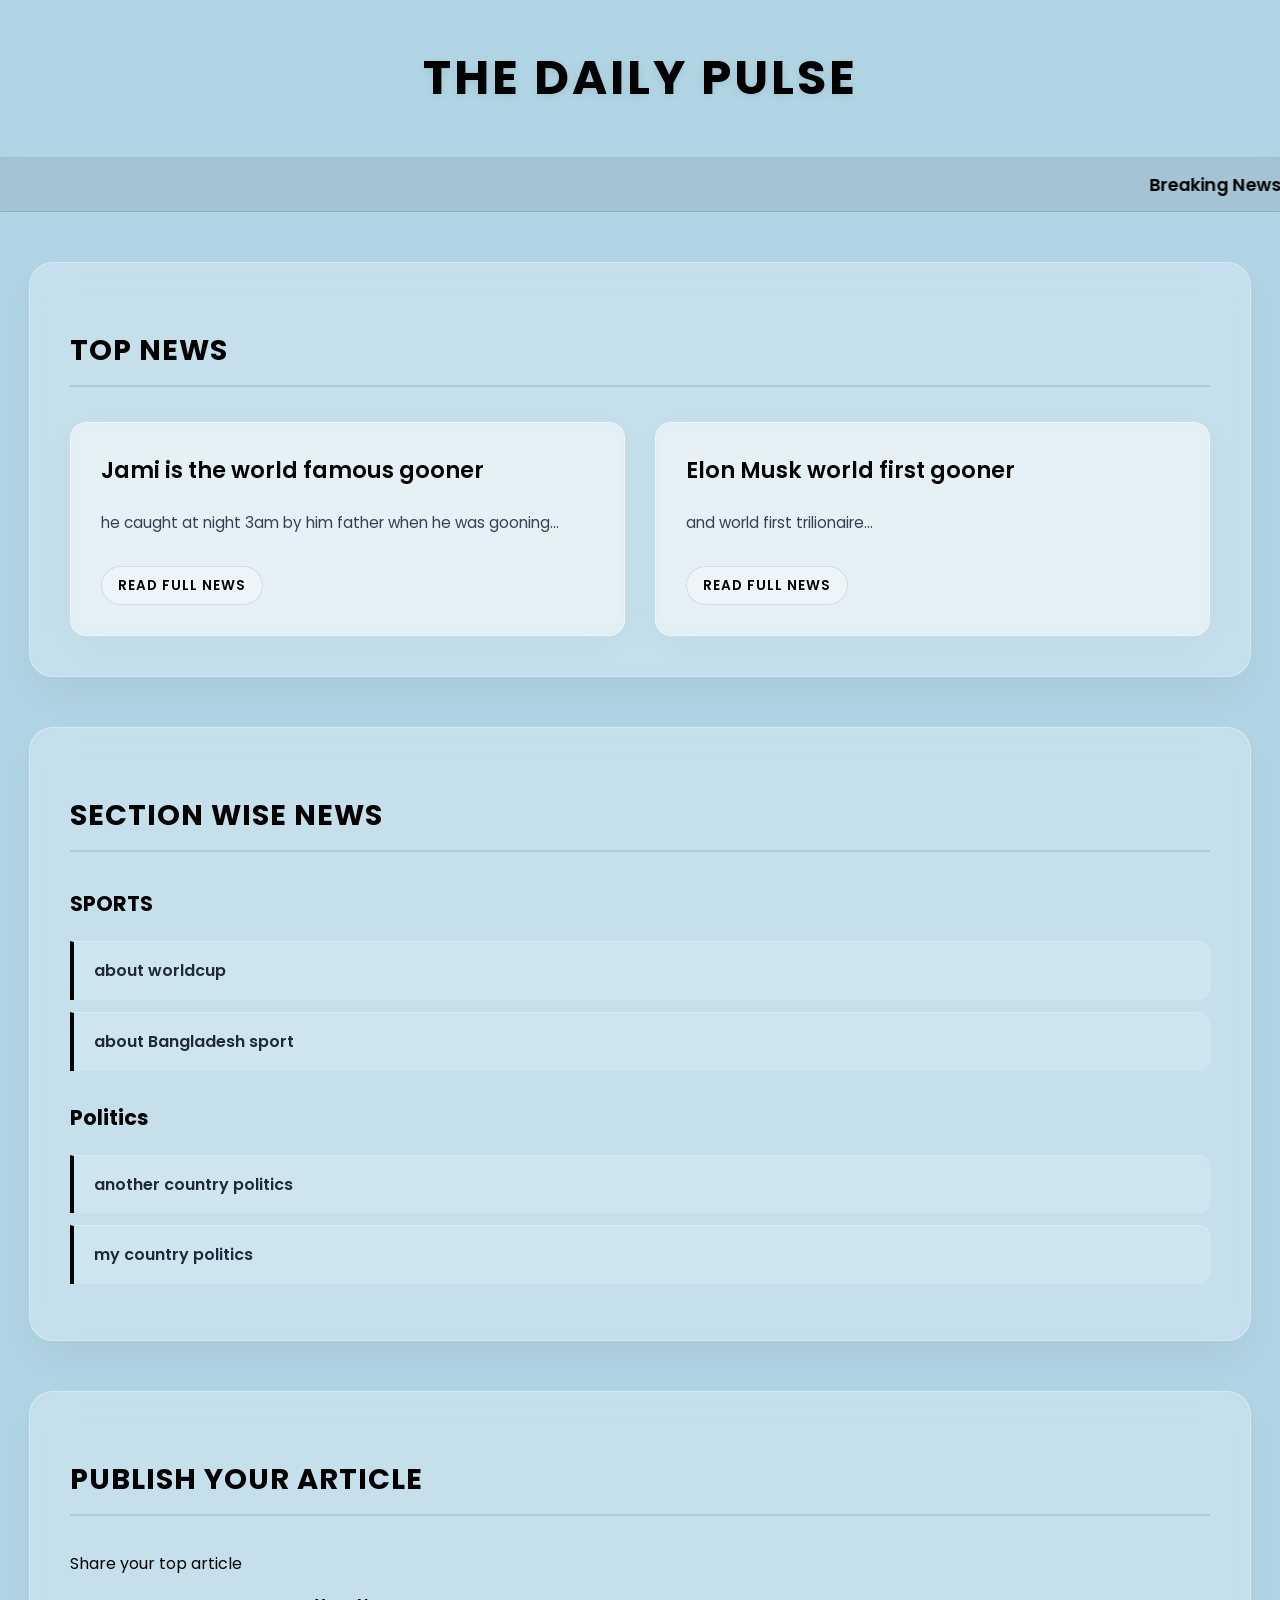
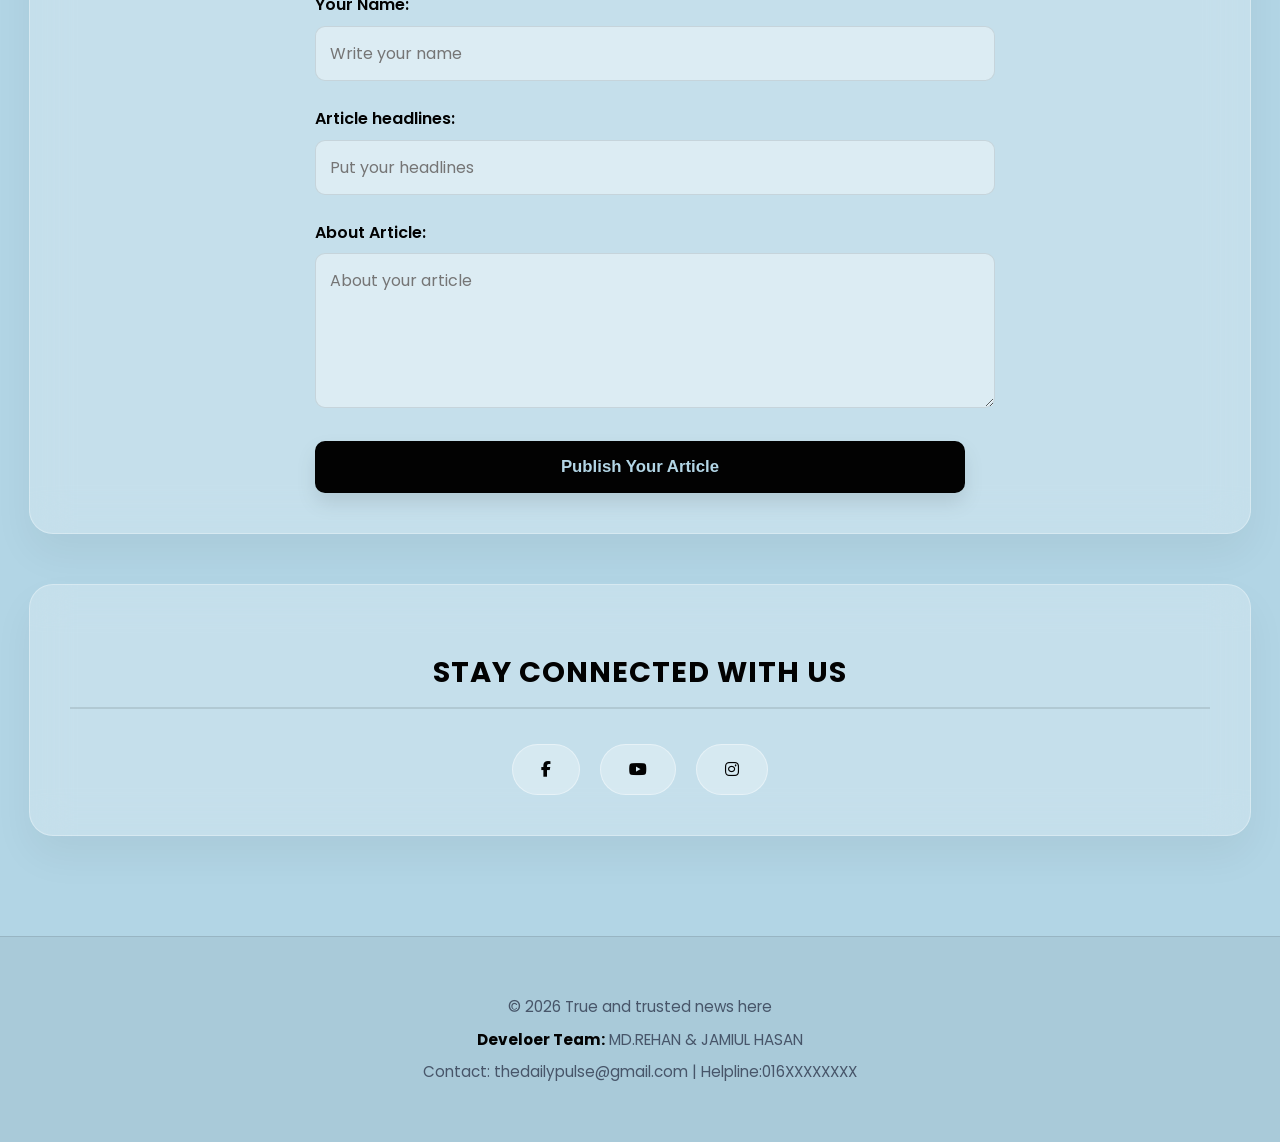
<file: index.html>
<!DOCTYPE html>
<html lang="en">
    <head>
        <meta charset="UTF-8"/>
        <meta name="THE DAILY PULSE" content="international news,initial-scale=1.0">
        <title>THE DAILY PULSE</title>
  <style>
    @import url('https://fonts.googleapis.com/css2?family=Poppins:wght@300;400;600;700&display=swap');

    :root {
        --candy-blue: #B2D5E5;       
        --onyx: #020202;             
        --card-bg: rgba(255, 255, 255, 0.4); 
        --border-color: rgba(2, 2, 2, 0.1);
    }

     {
        box-sizing: border-box;
    }

    body {
        font-family: 'Poppins', sans-serif;
        background-color: var(--candy-blue); 
        color: var(--onyx);
        margin: 0;
        padding: 0;
        line-height: 1.6;
    }

    header {
        background: rgba(178, 213, 229, 0.6);
        backdrop-filter: blur(10px);
        -webkit-backdrop-filter: blur(10px);
        color: var(--onyx);
        text-align: center;
        padding: 40px 20px;
        border-bottom: 2px solid var(--border-color);
    }

    header h1 {
        margin: 0;
        font-size: 3rem;
        font-weight: 700;
        letter-spacing: 3px;
        text-shadow: 0 2px 10px rgba(0, 0, 0, 0.1);
    }

    marquee {
        background: rgba(2, 2, 2, 0.08);
        backdrop-filter: blur(5px);
        -webkit-backdrop-filter: blur(5px);
        color: var(--onyx);
        padding: 12px 0;
        font-weight: 600;
        font-size: 1.1rem;
        border-bottom: 1px solid var(--border-color);
        display: block;
    }

    section {
        max-width: 1140px;
        margin: 50px auto;
        padding: 40px;
        background: rgba(255, 255, 255, 0.25);
        backdrop-filter: blur(20px);
        -webkit-backdrop-filter: blur(20px);
        border: 1px solid rgba(255, 255, 255, 0.3);
        border-radius: 24px;
        box-shadow: 0 20px 40px rgba(0, 0, 0, 0.05);
    }

    section h2 {
        font-size: 1.8rem;
        color: var(--onyx);
        border-bottom: 2px solid var(--border-color);
        padding-bottom: 12px;
        margin-bottom: 35px;
        font-weight: 700;
        text-transform: uppercase;
        letter-spacing: 1px;
    }

    .nothing {
        display: grid;
        grid-template-columns: repeat(auto-fit, minmax(300px, 1fr));
        gap: 30px;
    }

    .anything, .new-card {
        background: var(--card-bg);
        backdrop-filter: blur(10px);
        -webkit-backdrop-filter: blur(10px);
        border: 1px solid rgba(255, 255, 255, 0.4);
        border-radius: 16px;
        padding: 30px;
        transition: all 0.4s ease;
        box-shadow: 0 8px 32px rgba(0, 0, 0, 0.03);
    }

    .anything:hover, .new-card:hover {
        transform: translateY(-8px);
        background: rgba(255, 255, 255, 0.5);
        border-color: var(--onyx);
        box-shadow: 0 15px 30px rgba(0, 0, 0, 0.08);
    }

    .anything h3, .new-card h3 {
        margin-top: 0;
        color: var(--onyx); 
        font-size: 1.4rem;
        font-weight: 600;
    }

    .anything p, .new-card p {
        color: #334155;
        font-size: 0.95rem;
    }

    a {
        color: var(--onyx);
        text-decoration: none;
        font-weight: 600;
        transition: all 0.3s ease;
    }

    a:hover {
        color: #ffffff;
    }

    .anything a, .new-card a {
        display: inline-block;
        margin-top: 15px;
        text-transform: uppercase;
        font-size: 0.85rem;
        letter-spacing: 1px;
        border: 1px solid var(--border-color);
        padding: 8px 16px;
        border-radius: 30px;
        background: rgba(255, 255, 255, 0.3);
    }

    .anything a:hover, .new-card a:hover {
        background: var(--onyx);
        color: var(--candy-blue);
    }

    h3 {
        color: var(--onyx);
        margin-top: 30px;
        font-size: 1.3rem;
    }

    ul {
        list-style: none;
        padding: 0;
    }

    ul li {
        padding: 16px 20px;
        background: rgba(255, 255, 255, 0.15);
        margin-bottom: 12px;
        border-left: 4px solid var(--onyx);
        border-radius: 0 12px 12px 0;
        border-top: 1px solid rgba(255, 255, 255, 0.2);
        border-right: 1px solid rgba(255, 255, 255, 0.2);
        transition: all 0.3s ease;
    }

    ul li:hover {
        background: rgba(255, 255, 255, 0.4);
        padding-left: 28px;
    }

    ul li a {
        color: #1e293b;
    }

    form {
        max-width: 650px;
        margin: 0 auto;
    }

    form label {
        display: block;
        margin-bottom: 8px;
        font-weight: 600;
        color: var(--onyx);
    }

    form input[type="text"], form textarea {
        width: 100%;
        padding: 14px;
        margin-bottom: 25px;
        background: rgba(255, 255, 255, 0.4);
        border: 1px solid rgba(0, 0, 0, 0.1);
        border-radius: 10px;
        font-family: inherit;
        font-size: 1rem;
        color: var(--onyx);
        transition: all 0.3s ease;
    }

    form input[type="text"]:focus, form textarea:focus {
        outline: none;
        border-color: var(--onyx);
        background: rgba(255, 255, 255, 0.6);
        box-shadow: 0 0 15px rgba(0, 0, 0, 0.05);
    }

    form button {
        background: var(--onyx);
        color: var(--candy-blue);
        border: none;
        padding: 16px 25px;
        font-size: 1.05rem;
        font-weight: 700;
        border-radius: 10px;
        cursor: pointer;
        width: 100%;
        transition: all 0.3s ease;
        box-shadow: 0 10px 20px rgba(0, 0, 0, 0.1);
    }

    form button:hover {
        background: rgba(2, 2, 2, 0.85);
        box-shadow: 0 10px 25px rgba(0, 0, 0, 0.15);
        transform: translateY(-2px);
    }

    .social-links {
        display: flex;
        justify-content: center;
        gap: 20px;
        flex-wrap: wrap;
        margin-top: 25px;
    }

    .social-links a {
        background: rgba(255, 255, 255, 0.3);
        padding: 12px 28px;
        border-radius: 50px;
        border: 1px solid rgba(255, 255, 255, 0.4);
        color: var(--onyx);
        font-weight: 600;
        transition: all 0.3s ease;
    }

    .social-links a:hover {
        transform: translateY(-4px);
        background: var(--onyx);
        color: var(--candy-blue);
        box-shadow: 0 10px 20px rgba(0, 0, 0, 0.1);
    }

    footer {
        background: rgba(2, 2, 2, 0.05);
        color: #475569;
        text-align: center;
        padding: 50px 20px;
        margin-top: 100px;
        font-size: 0.95rem;
        border-top: 1px solid var(--border-color);
    }

    footer p {
        margin: 8px 0;
    }

    footer strong {
        color: var(--onyx);
    }
</style>
 </head>
        <body>
            <header>
              <h1>THE DAILY PULSE</h1> 
            </header>
            <div class="breaking-news"></div>
            <marquee behavior:"scroll" direction="left">
            Breaking News:Fuck you
            </marquee>
            </div>
         <section>
             <h2>TOP NEWS</h2>
             <div class="nothing">
                 <div class="anything">
             <h3>Jami is the world famous gooner</h3>
             <p>he caught at night 3am by him father when he was gooning...</p>
               <a href="https://www.bbc.com/bengali" target="_blank">read full news</a>   
              
                </div>
                <div class="new-card">
                    <h3>Elon Musk world first gooner</h3>
                    <p>and world first trilionaire...</p>
                    <a href="https://www.prothomalo.com/" target="_blank">read full news</a>
                    </div>
                    </div>    
         </section>
       
         <section >
             <h2>Section wise News</h2>
             <h3>SPORTS</h3>
    
         <ul>
             <li><a href="https://www.espn.com" target="_blank">about worldcup</a></li>
         <li><a href="https://www.cricbuzz.com" target="_blank">about Bangladesh sport</a></li>    
         </ul>
         <h3>Politics</h3>
         <ul>
             <li><a href="#" target="_blank">another country politics</a></li>
             <li><a href="#" target="_blank">my country politics</a></li>
         </ul>
         </section>
         
         <section>
          <h2>PUBLISH YOUR ARTICLE</h2>  
           <p>Share your top article</p>
           <form action="#" method="POST">
              <label for="author">Your Name:</label> 
              <input type="text" id="title" placeholder="Write your name"required>
            
              <label for="title">Article headlines:</label>
              <input type="text" id="title" placeholder="Put your headlines"required>
              
              <label for="content">About Article:</label>
              <textarea id="content" rows="5" placeholder="About your article"required></textarea>
              
            <button type="submit">Publish Your Article</button>
           </form>
         </section>
         
         <section style="text-align: center;">
             <h2>Stay connected with us</h2>
             <div class="social-links">
    <a href="https://www.facebook.com" target="_blank">
        <i class="fa-brands fa-facebook-f"></i>
    </a>
    
    <a href="https://www.youtube.com" target="_blank">
        <i class="fa-brands fa-youtube"></i>
    </a>
    
    <a href="https://www.instagram.com" target="_blank">
        <i class="fa-brands fa-instagram"></i>
    </a>
</div>

             <link rel="stylesheet" href="https://cdnjs.cloudflare.com/ajax/libs/font-awesome/6.4.2/css/all.min.css">
             
             </section>
                <footer>
        <p>© 2026 True and trusted news here</p>
        <p><strong>Develoer Team:</strong> MD.REHAN & JAMIUL HASAN </p>
        <p>Contact: thedailypulse@gmail.com | Helpline:016XXXXXXXX</p>
    </footer>

</body>
</html>
</file>
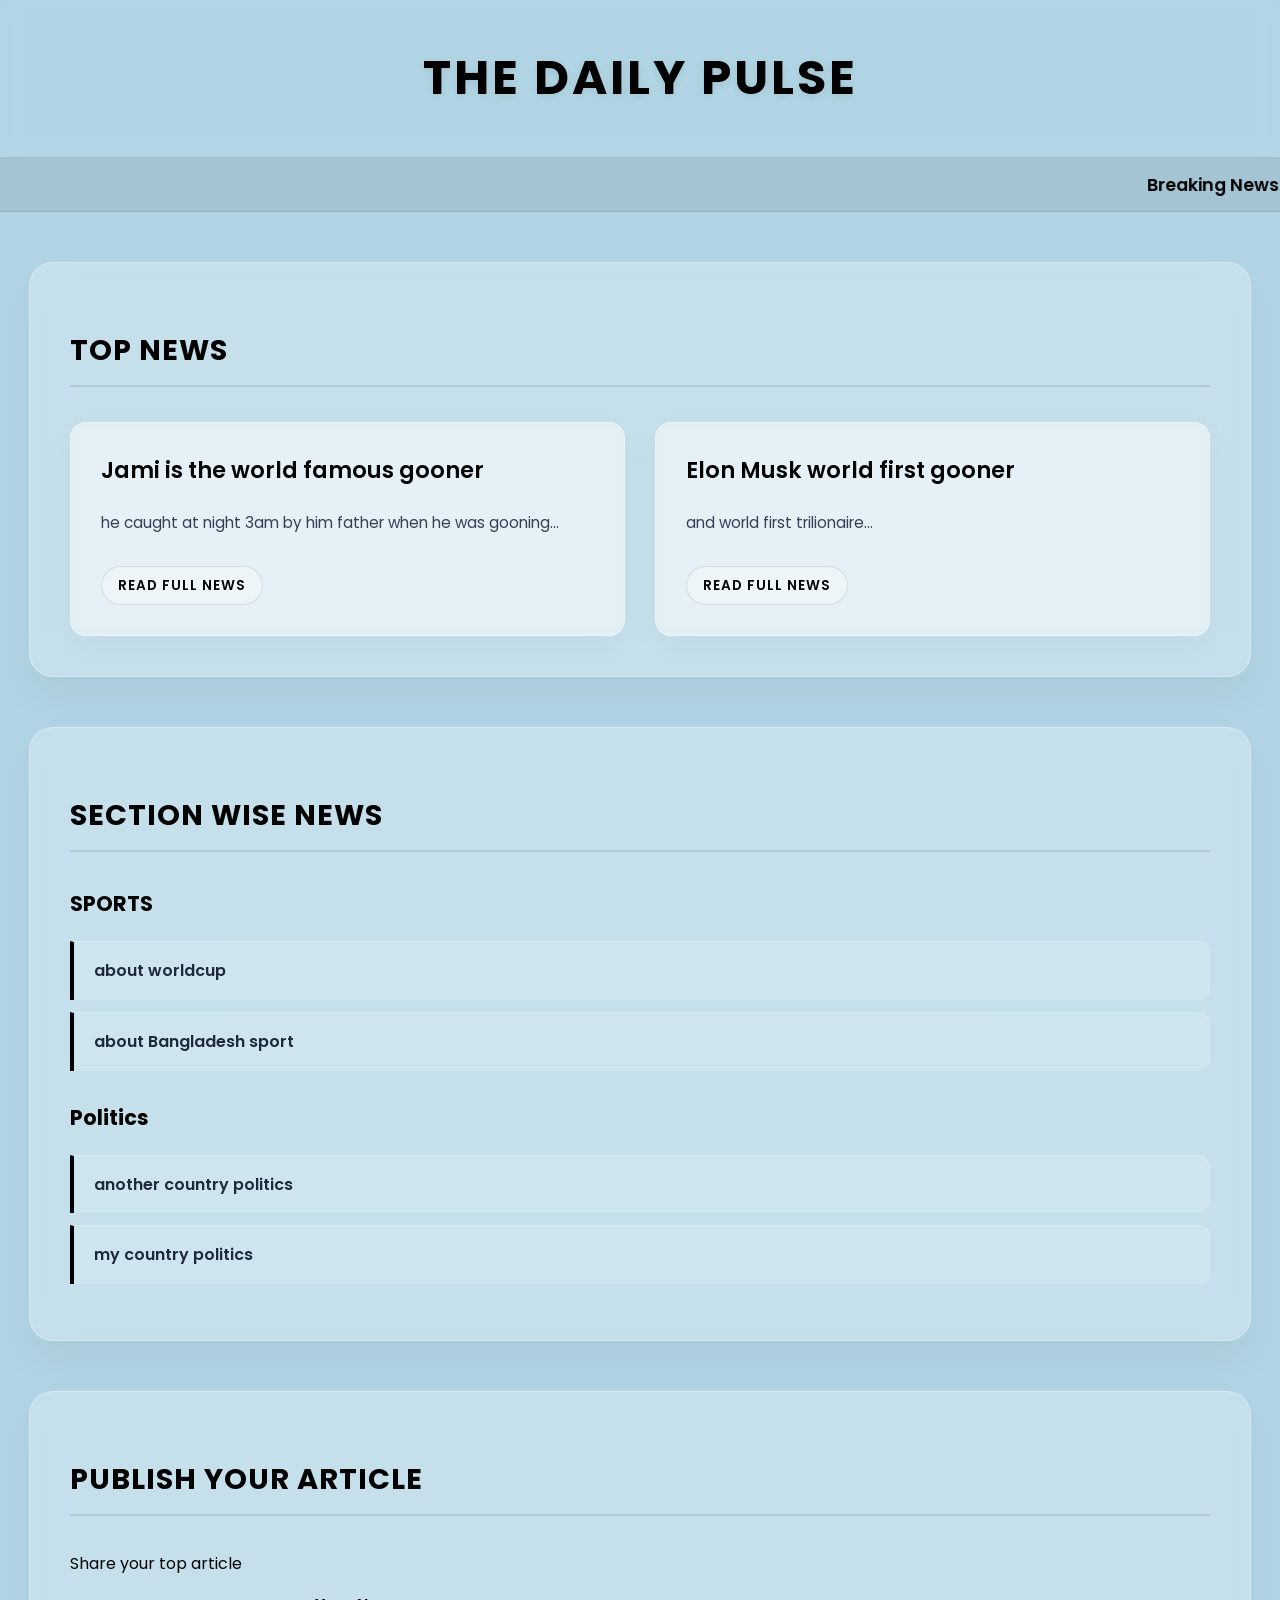
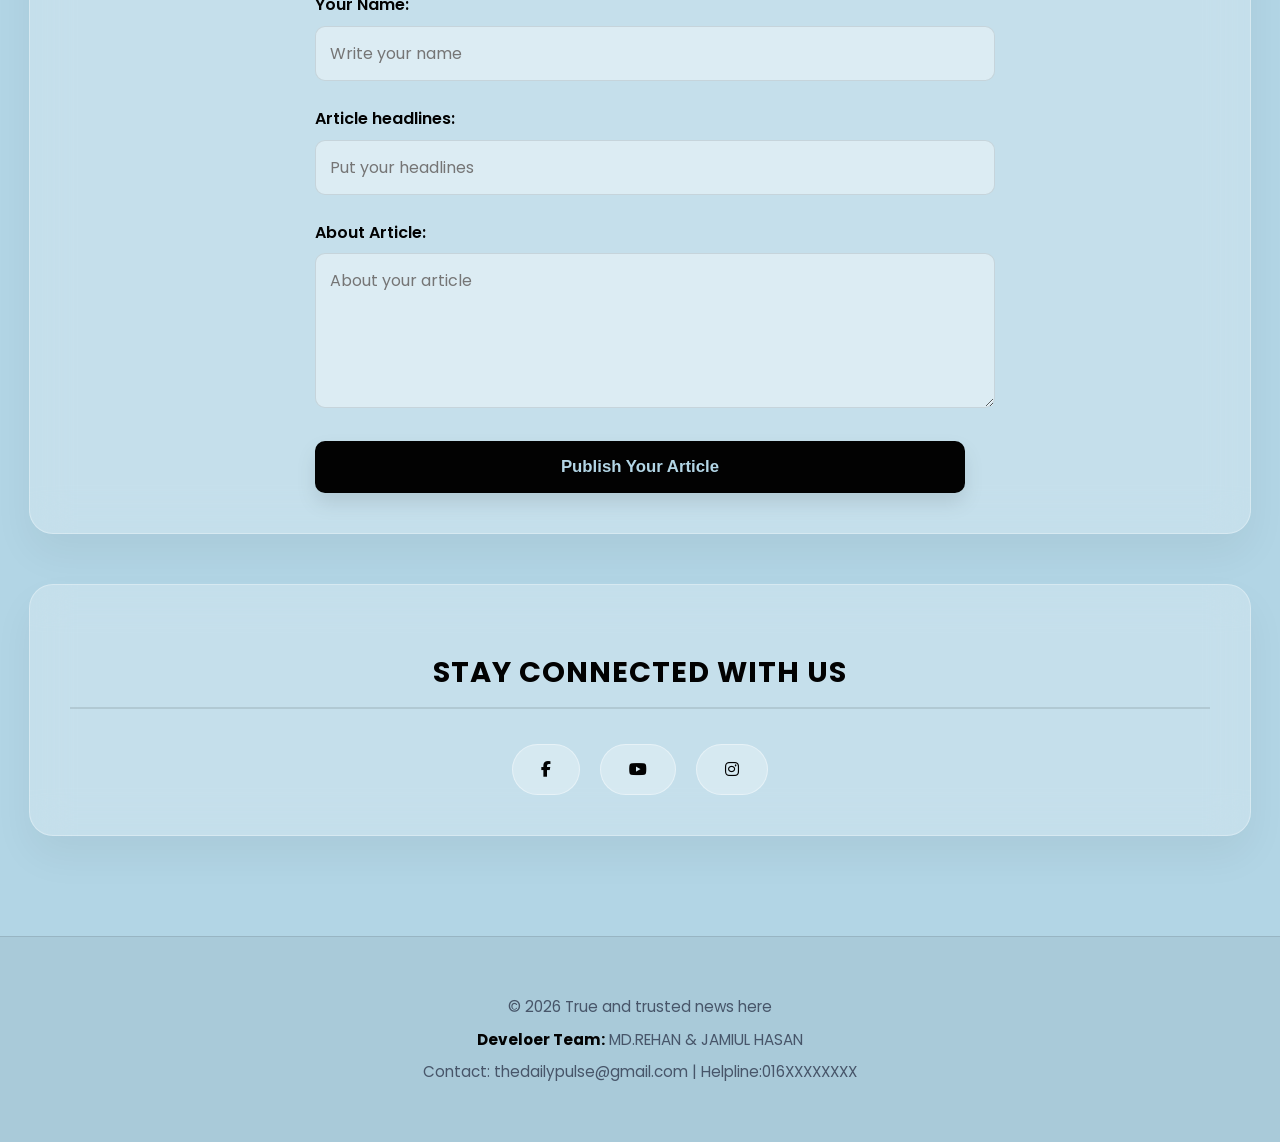
<file: new.html>
<!DOCTYPE html>
<html lang="en">
    <head>
        <meta charset="UTF-8"/>
        <meta name="THE DAILY PULSE" content="international news,initial-scale=1.0">
        <title>THE DAILY PULSE</title>
  <style>
    @import url('https://fonts.googleapis.com/css2?family=Poppins:wght@300;400;600;700&display=swap');

    :root {
        --candy-blue: #B2D5E5;       
        --onyx: #020202;             
        --card-bg: rgba(255, 255, 255, 0.4); 
        --border-color: rgba(2, 2, 2, 0.1);
    }

     {
        box-sizing: border-box;
    }

    body {
        font-family: 'Poppins', sans-serif;
        background-color: var(--candy-blue); 
        color: var(--onyx);
        margin: 0;
        padding: 0;
        line-height: 1.6;
    }

    header {
        background: rgba(178, 213, 229, 0.6);
        backdrop-filter: blur(10px);
        -webkit-backdrop-filter: blur(10px);
        color: var(--onyx);
        text-align: center;
        padding: 40px 20px;
        border-bottom: 2px solid var(--border-color);
    }

    header h1 {
        margin: 0;
        font-size: 3rem;
        font-weight: 700;
        letter-spacing: 3px;
        text-shadow: 0 2px 10px rgba(0, 0, 0, 0.1);
    }

    marquee {
        background: rgba(2, 2, 2, 0.08);
        backdrop-filter: blur(5px);
        -webkit-backdrop-filter: blur(5px);
        color: var(--onyx);
        padding: 12px 0;
        font-weight: 600;
        font-size: 1.1rem;
        border-bottom: 1px solid var(--border-color);
        display: block;
    }

    section {
        max-width: 1140px;
        margin: 50px auto;
        padding: 40px;
        background: rgba(255, 255, 255, 0.25);
        backdrop-filter: blur(20px);
        -webkit-backdrop-filter: blur(20px);
        border: 1px solid rgba(255, 255, 255, 0.3);
        border-radius: 24px;
        box-shadow: 0 20px 40px rgba(0, 0, 0, 0.05);
    }

    section h2 {
        font-size: 1.8rem;
        color: var(--onyx);
        border-bottom: 2px solid var(--border-color);
        padding-bottom: 12px;
        margin-bottom: 35px;
        font-weight: 700;
        text-transform: uppercase;
        letter-spacing: 1px;
    }

    .nothing {
        display: grid;
        grid-template-columns: repeat(auto-fit, minmax(300px, 1fr));
        gap: 30px;
    }

    .anything, .new-card {
        background: var(--card-bg);
        backdrop-filter: blur(10px);
        -webkit-backdrop-filter: blur(10px);
        border: 1px solid rgba(255, 255, 255, 0.4);
        border-radius: 16px;
        padding: 30px;
        transition: all 0.4s ease;
        box-shadow: 0 8px 32px rgba(0, 0, 0, 0.03);
    }

    .anything:hover, .new-card:hover {
        transform: translateY(-8px);
        background: rgba(255, 255, 255, 0.5);
        border-color: var(--onyx);
        box-shadow: 0 15px 30px rgba(0, 0, 0, 0.08);
    }

    .anything h3, .new-card h3 {
        margin-top: 0;
        color: var(--onyx); 
        font-size: 1.4rem;
        font-weight: 600;
    }

    .anything p, .new-card p {
        color: #334155;
        font-size: 0.95rem;
    }

    a {
        color: var(--onyx);
        text-decoration: none;
        font-weight: 600;
        transition: all 0.3s ease;
    }

    a:hover {
        color: #ffffff;
    }

    .anything a, .new-card a {
        display: inline-block;
        margin-top: 15px;
        text-transform: uppercase;
        font-size: 0.85rem;
        letter-spacing: 1px;
        border: 1px solid var(--border-color);
        padding: 8px 16px;
        border-radius: 30px;
        background: rgba(255, 255, 255, 0.3);
    }

    .anything a:hover, .new-card a:hover {
        background: var(--onyx);
        color: var(--candy-blue);
    }

    h3 {
        color: var(--onyx);
        margin-top: 30px;
        font-size: 1.3rem;
    }

    ul {
        list-style: none;
        padding: 0;
    }

    ul li {
        padding: 16px 20px;
        background: rgba(255, 255, 255, 0.15);
        margin-bottom: 12px;
        border-left: 4px solid var(--onyx);
        border-radius: 0 12px 12px 0;
        border-top: 1px solid rgba(255, 255, 255, 0.2);
        border-right: 1px solid rgba(255, 255, 255, 0.2);
        transition: all 0.3s ease;
    }

    ul li:hover {
        background: rgba(255, 255, 255, 0.4);
        padding-left: 28px;
    }

    ul li a {
        color: #1e293b;
    }

    form {
        max-width: 650px;
        margin: 0 auto;
    }

    form label {
        display: block;
        margin-bottom: 8px;
        font-weight: 600;
        color: var(--onyx);
    }

    form input[type="text"], form textarea {
        width: 100%;
        padding: 14px;
        margin-bottom: 25px;
        background: rgba(255, 255, 255, 0.4);
        border: 1px solid rgba(0, 0, 0, 0.1);
        border-radius: 10px;
        font-family: inherit;
        font-size: 1rem;
        color: var(--onyx);
        transition: all 0.3s ease;
    }

    form input[type="text"]:focus, form textarea:focus {
        outline: none;
        border-color: var(--onyx);
        background: rgba(255, 255, 255, 0.6);
        box-shadow: 0 0 15px rgba(0, 0, 0, 0.05);
    }

    form button {
        background: var(--onyx);
        color: var(--candy-blue);
        border: none;
        padding: 16px 25px;
        font-size: 1.05rem;
        font-weight: 700;
        border-radius: 10px;
        cursor: pointer;
        width: 100%;
        transition: all 0.3s ease;
        box-shadow: 0 10px 20px rgba(0, 0, 0, 0.1);
    }

    form button:hover {
        background: rgba(2, 2, 2, 0.85);
        box-shadow: 0 10px 25px rgba(0, 0, 0, 0.15);
        transform: translateY(-2px);
    }

    .social-links {
        display: flex;
        justify-content: center;
        gap: 20px;
        flex-wrap: wrap;
        margin-top: 25px;
    }

    .social-links a {
        background: rgba(255, 255, 255, 0.3);
        padding: 12px 28px;
        border-radius: 50px;
        border: 1px solid rgba(255, 255, 255, 0.4);
        color: var(--onyx);
        font-weight: 600;
        transition: all 0.3s ease;
    }

    .social-links a:hover {
        transform: translateY(-4px);
        background: var(--onyx);
        color: var(--candy-blue);
        box-shadow: 0 10px 20px rgba(0, 0, 0, 0.1);
    }

    footer {
        background: rgba(2, 2, 2, 0.05);
        color: #475569;
        text-align: center;
        padding: 50px 20px;
        margin-top: 100px;
        font-size: 0.95rem;
        border-top: 1px solid var(--border-color);
    }

    footer p {
        margin: 8px 0;
    }

    footer strong {
        color: var(--onyx);
    }
</style>
 </head>
        <body>
            <header>
              <h1>THE DAILY PULSE</h1> 
            </header>
            <div class="breaking-news"></div>
            <marquee behavior:"scroll" direction="left">
            Breaking News:Fuck you
            </marquee>
            </div>
         <section>
             <h2>TOP NEWS</h2>
             <div class="nothing">
                 <div class="anything">
             <h3>Jami is the world famous gooner</h3>
             <p>he caught at night 3am by him father when he was gooning...</p>
               <a href="https://www.bbc.com/bengali" target="_blank">read full news</a>   
              
                </div>
                <div class="new-card">
                    <h3>Elon Musk world first gooner</h3>
                    <p>and world first trilionaire...</p>
                    <a href="https://www.prothomalo.com/" target="_blank">read full news</a>
                    </div>
                    </div>    
         </section>
       
         <section >
             <h2>Section wise News</h2>
             <h3>SPORTS</h3>
    
         <ul>
             <li><a href="https://www.espn.com" target="_blank">about worldcup</a></li>
         <li><a href="https://www.cricbuzz.com" target="_blank">about Bangladesh sport</a></li>    
         </ul>
         <h3>Politics</h3>
         <ul>
             <li><a href="#" target="_blank">another country politics</a></li>
             <li><a href="#" target="_blank">my country politics</a></li>
         </ul>
         </section>
         
         <section>
          <h2>PUBLISH YOUR ARTICLE</h2>  
           <p>Share your top article</p>
           <form action="#" method="POST">
              <label for="author">Your Name:</label> 
              <input type="text" id="title" placeholder="Write your name"required>
            
              <label for="title">Article headlines:</label>
              <input type="text" id="title" placeholder="Put your headlines"required>
              
              <label for="content">About Article:</label>
              <textarea id="content" rows="5" placeholder="About your article"required></textarea>
              
            <button type="submit">Publish Your Article</button>
           </form>
         </section>
         
         <section style="text-align: center;">
             <h2>Stay connected with us</h2>
             <div class="social-links">
    <a href="https://www.facebook.com" target="_blank">
        <i class="fa-brands fa-facebook-f"></i>
    </a>
    
    <a href="https://www.youtube.com" target="_blank">
        <i class="fa-brands fa-youtube"></i>
    </a>
    
    <a href="https://www.instagram.com" target="_blank">
        <i class="fa-brands fa-instagram"></i>
    </a>
</div>

             <link rel="stylesheet" href="https://cdnjs.cloudflare.com/ajax/libs/font-awesome/6.4.2/css/all.min.css">
             
             </section>
                <footer>
        <p>© 2026 True and trusted news here</p>
        <p><strong>Develoer Team:</strong> MD.REHAN & JAMIUL HASAN </p>
        <p>Contact: thedailypulse@gmail.com | Helpline:016XXXXXXXX</p>
    </footer>

</body>
</html>
</file>
